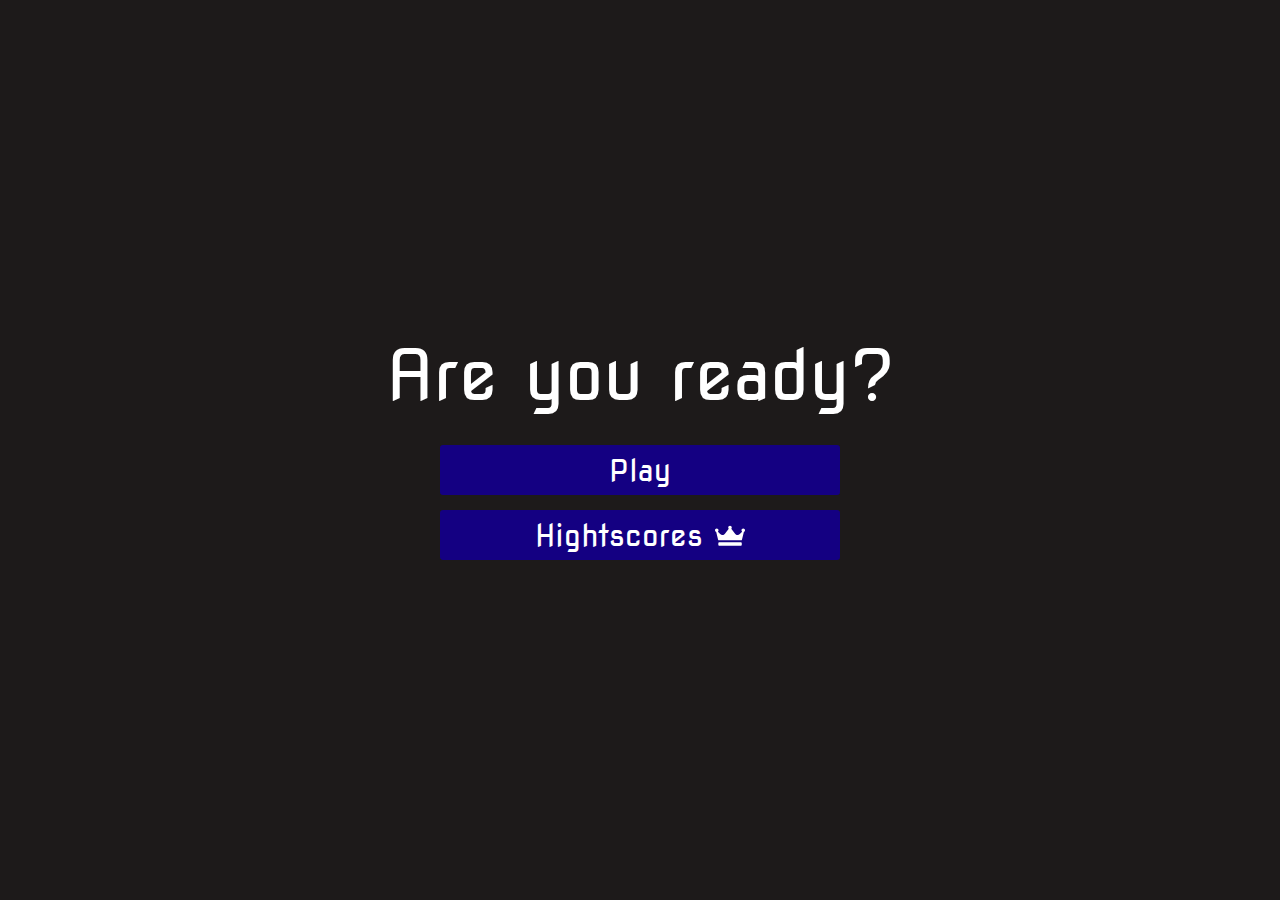
<file: index.html>
<!DOCTYPE html>
<html lang="en">
<head>

    <meta charset="UTF-8">
    <meta http-equiv="X-UA-Compatible" content="IE=edge">
    <meta name="viewport" content="width=device-width, initial-scale=1.0">
    <title>Quiz</title>
    <link rel="stylesheet" href="reset.css">
    <link rel="stylesheet" href="style.css">
    <link rel="preconnect" href="https://fonts.gstatic.com">
    <link href="https://fonts.googleapis.com/css2?family=Nova+Square&display=swap" rel="stylesheet">

</head>
<body>
    <div class="container">
        <h1>Are you ready?</h1>
        <a href="test.html" class="btn">Play</a>
        <a href="" class="btn">Hightscores <img src="img/icons/crown.svg" id="crown" alt="crown"></a>
    </div>
</body>
</html>
</file>
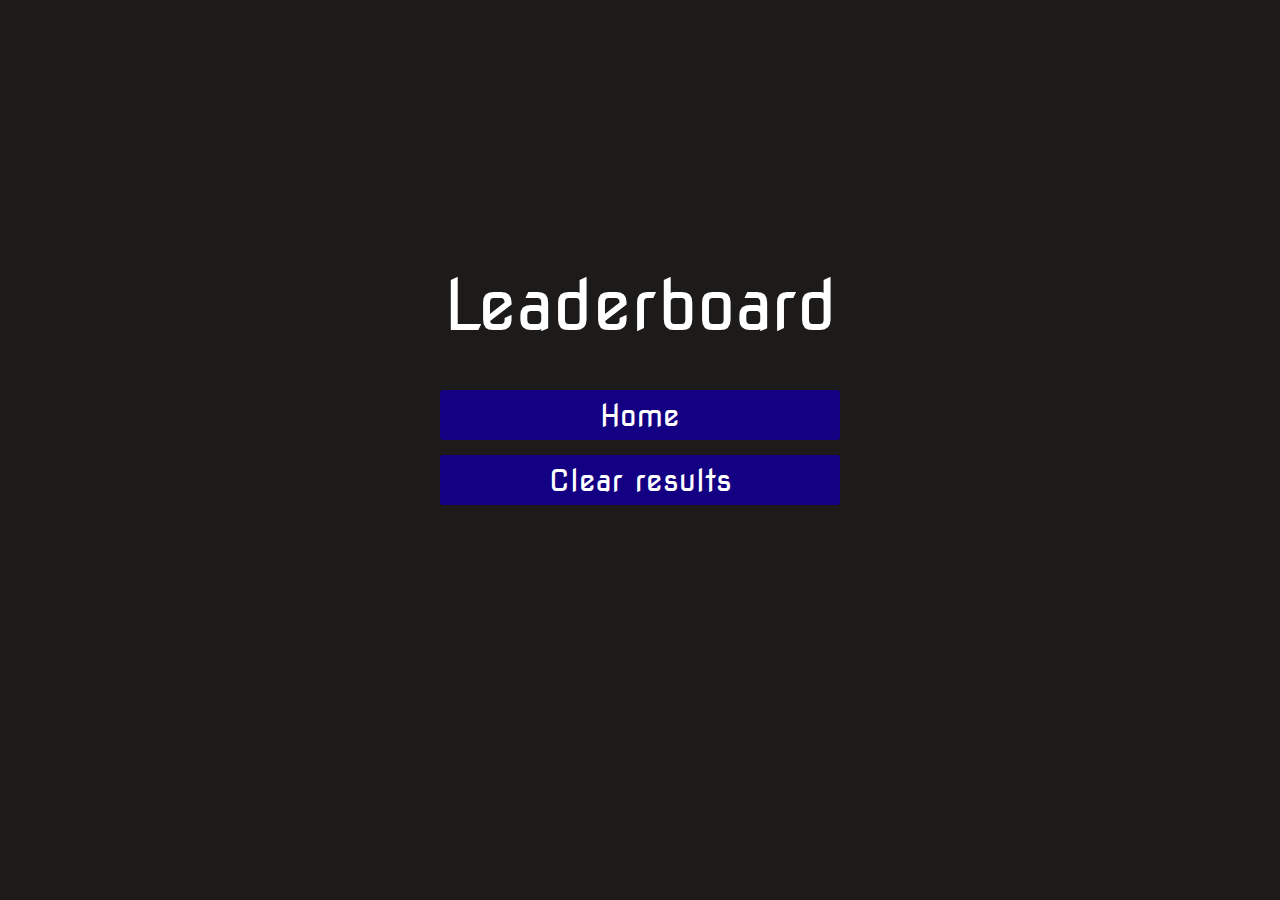
<file: records.html>
<!DOCTYPE html>
<html lang="en">
<head>
    <meta charset="UTF-8">
    <meta http-equiv="X-UA-Compatible" content="IE=edge">
    <meta name="viewport" content="width=device-width, initial-scale=1.0">
    <title>Records</title>
    <link rel="preconnect" href="https://fonts.gstatic.com">
    <link href="https://fonts.googleapis.com/css2?family=Nova+Square&display=swap" rel="stylesheet">
    <link rel="stylesheet" href="reset.css">
    <link rel="stylesheet" href="records.css">
</head>
<body>
    <h1>Leaderboard</h1>
    <div class="list">
        <!-- <div class="item">Brain - 400</div> -->
    </div>
    <a href="index.html" class="btn">Home</a>
    <a href="index.html" class="btn">Clear results</a>
    <script src="records.js"></script>
</body>
</html>
</file>
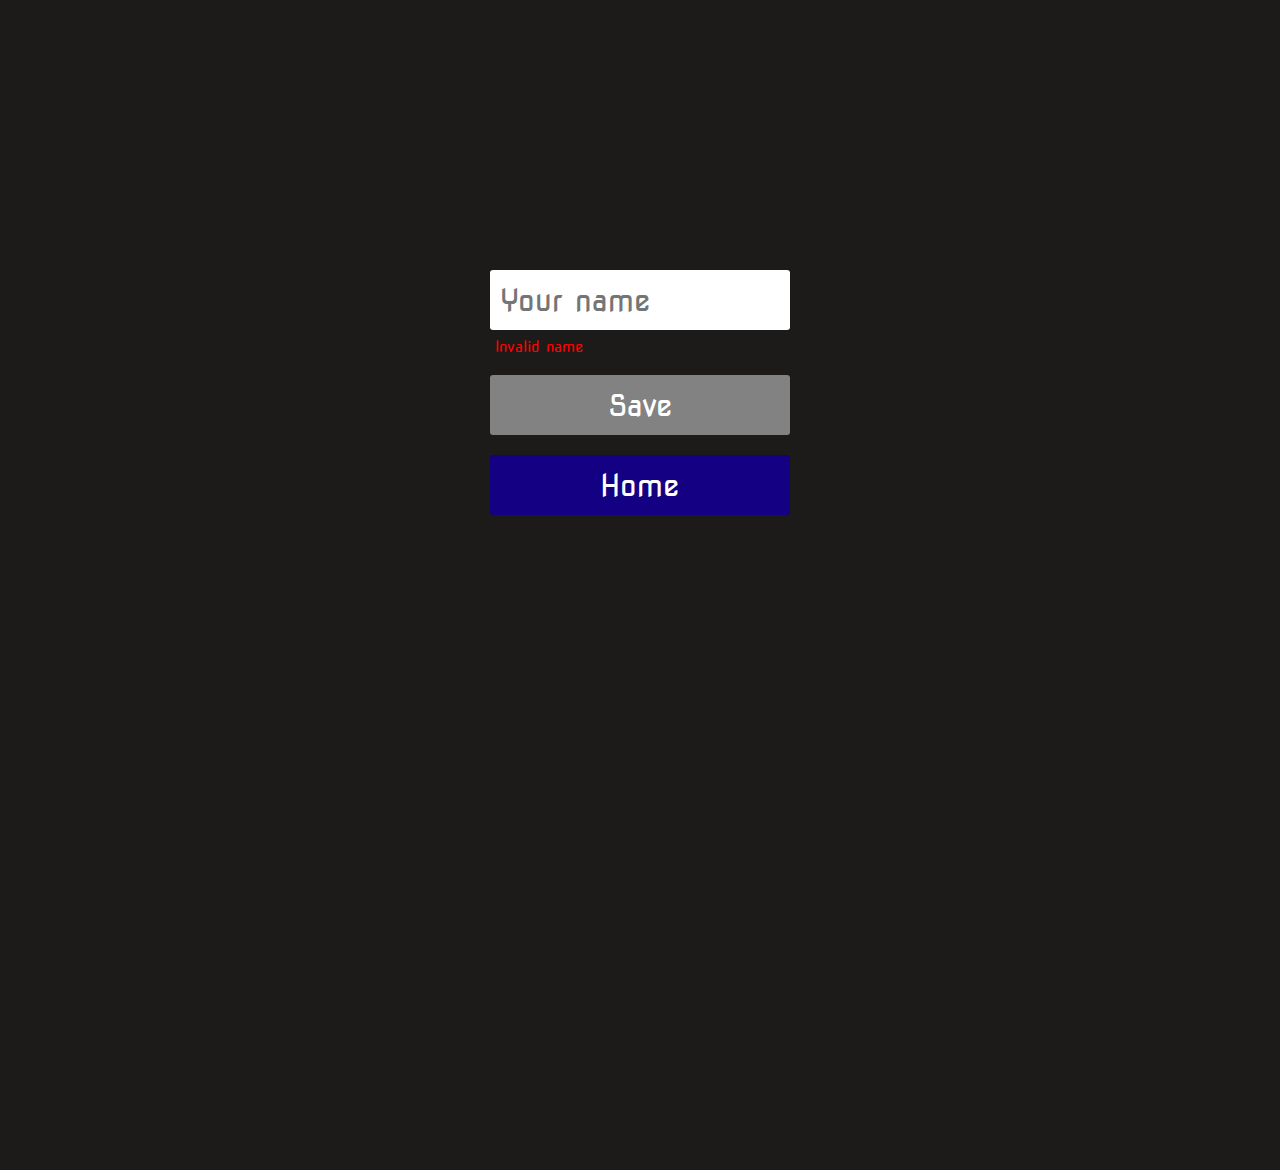
<file: save.html>
<!DOCTYPE html>
<html lang="en">
  <head>
    <meta charset="UTF-8" />
    <meta http-equiv="X-UA-Compatible" content="IE=edge" />
    <meta name="viewport" content="width=device-width, initial-scale=1.0" />
    <title>Current result</title>
    <link rel="stylesheet" href="reset.css" />
    <link rel="stylesheet" href="save.css" />
    <link
      href="https://fonts.googleapis.com/css2?family=Nova+Square&display=swap"
      rel="stylesheet"
    />
  </head>

  <body>
    <div id="score">
      <div class="points_number"></div>
      <input type="text" id="name_input" placeholder="Your name" />
      <span id="message" class="red">Invalid name</span>
      <button class="grey" id="save_btn">Save</button>
      <button id="home" href="index.html">Home</button>
    </div>
    <script src="./save.js"></script>
  </body>
</html>
</file>
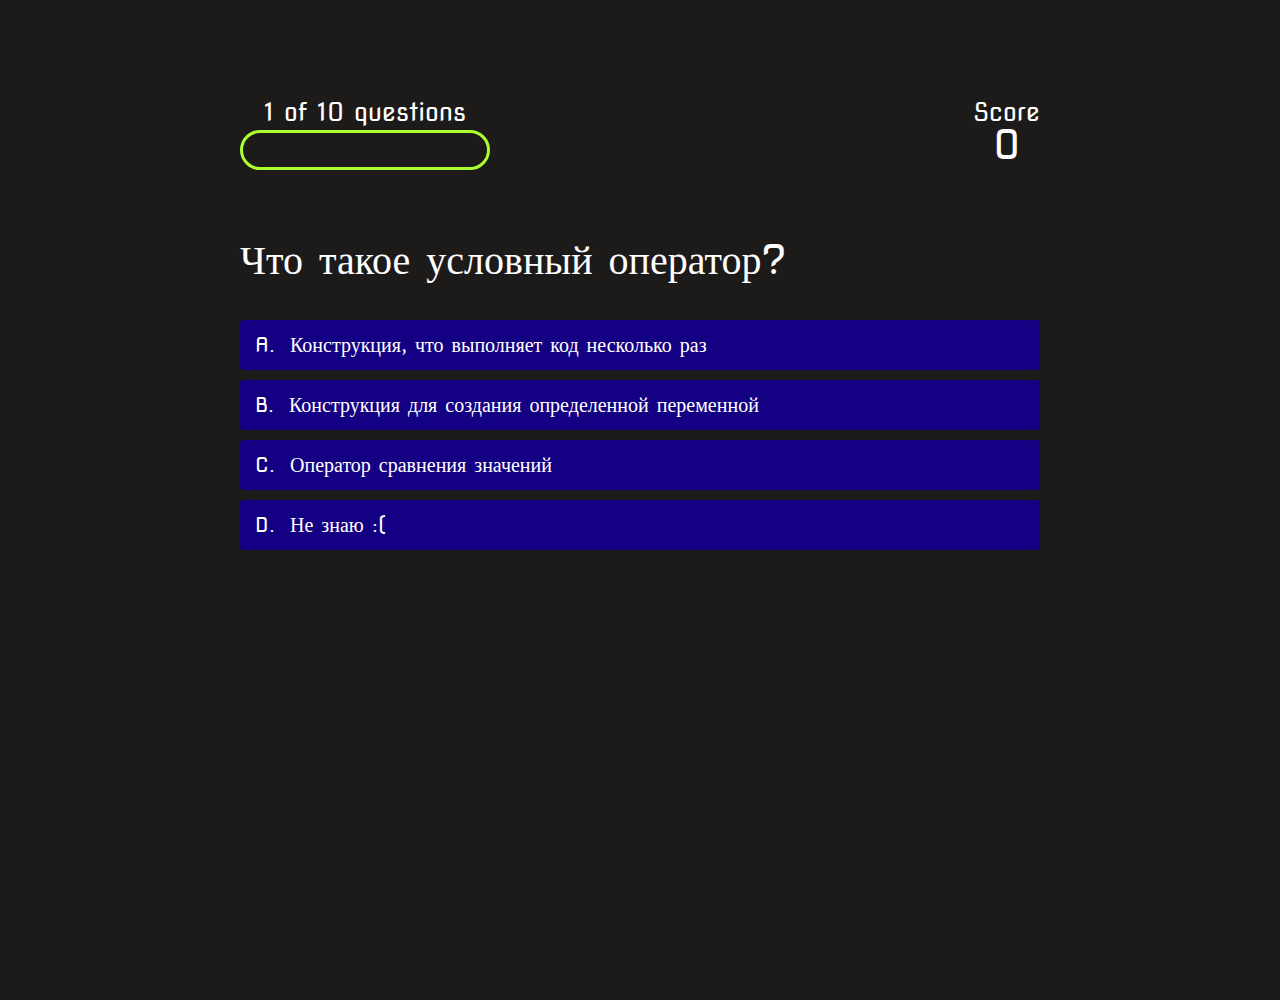
<file: test.html>
<!DOCTYPE html>
<html lang="en">
<head>
    <meta charset="UTF-8">
    <meta http-equiv="X-UA-Compatible" content="IE=edge">
    <meta name="viewport" content="width=device-width, initial-scale=1.0">
    <title>Quiz page</title>
    <link rel="stylesheet" href="reset.css">
    <link rel="stylesheet" href="test.css">
    <link href="https://fonts.googleapis.com/css2?family=Nova+Square&display=swap" rel="stylesheet">

</head>
<body>
    <div class="container">
        <div id="progress-and-score">
            <div id="progress-bar">
                <div id="progress-counter">1 of 10 questions</div>
                <div id="progress-line">
                    <div id="line"></div>
                </div>
            </div>
            <div id="current-score">
                <p>Score</p>
                <p id="score">0</p>
            </div>
        </div>
        <div id="quiz">
            <p id="question-text">Lorem ipsum dolor, sit amet consectetur adipisicing elit. Corrupti velit nisi cumque?</p>
            <div id="choice">
                <div class="choice-btn" id="choice1" data-number="1">
                    <span class="prefix">A.</span>
                    <span class="variant">Lorem ipsum dolor sit amet consectetur adipisicing elit</span>
                </div>
                <div class="choice-btn" id="choice2" data-number="2">
                    <span class="prefix">B.</span>
                    <span class="variant">Lorem ipsum dolor sit amet consectetur adipisicing elit</span>
                </div>
                <div class="choice-btn" id="choice3" data-number="3">
                    <span class="prefix">C.</span>
                    <span class="variant">Lorem ipsum dolor sit amet consectetur adipisicing elit</span>
                </div>
                <div class="choice-btn" id="choice4" data-number="4">
                    <span class="prefix">D.</span>
                    <span class="variant">Lorem ipsum dolor sit amet consectetur adipisicing elit</span>
                </div>
            </div>
        </div>
        
    </div>
    <script src="test.js"></script>
</body>
</html>
</file>
<file: style.css>
/* @import url('https://fonts.googleapis.com/css2?family=Nova+Square&display=swap'); */

:root{
    background-color: rgb(29, 26, 26);
}

* {
    box-sizing: border-box;
    margin: 0;
    padding: 0;
    font-size: 50px;
    font-family: 'Nova Square', cursive;
}

body{
    height: 100vh;
}

.btn{
    display: block;

    margin-top: 15px;
    height: 50px;
    width: 400px;
    border-radius: 3px;
    
    background-color: rgb(20, 0, 130);
    color: white;
    text-decoration: none;
    padding-top: 10px;

    font-size: 30px;
    text-align: center;
    font-family: 'Nova Square', cursive;

    transition-duration: 0.05s;
}

.btn:hover{
    transform: scale(1.03);
    background-color: rgb(23, 0, 155);
    color: rgba(256, 256, 256, 0.85)
}

.container{
    height: 100%;
    display: flex;
    flex-direction: column;
    align-items: center;
    justify-content: center;
}

#crown{
    height: 30px;
    fill: white;
}

h1{
    font-family: 'Nova Square', cursive;
    color: white;
    font-size: 70px;
    margin-bottom: 20px;
}
</file>
<file: records.css>
:root{
    background-color: rgb(29, 26, 26);
}

* {
    box-sizing: border-box;
    margin: 0;
    padding: 0;
    font-size: 50px;
    font-family: 'Nova Square', cursive;
}

body{
    height: 70vh;
}

h1{
    font-family: 'Nova Square', cursive;
    margin-top: 30vh;
    text-align: center;
    color: white;
    font-size: 70px;
    margin-bottom: 20px;
}

.list{
    width: 400px;
    margin: 50px auto;
    padding-left: 80px;
}

.item{
    font-family: 'Nova Square', cursive;
    color: white;
    font-size: 30px;
}

.btn{
    display: block;
    margin: 0 auto;

    margin-top: 15px;
    height: 50px;
    width: 400px;
    border-radius: 3px;
    
    background-color: rgb(20, 0, 130);
    color: white;
    text-decoration: none;
    padding-top: 10px;

    font-size: 30px;
    text-align: center;
    font-family: 'Nova Square', cursive;

    transition-duration: 0.05s;
}

.btn:hover{
    transform: scale(1.03);
    background-color: rgb(23, 0, 155);
    color: rgba(256, 256, 256, 0.85)
}


#clear{
    background-color: rgb(20, 0, 130);
}
</file>
<file: save.css>
:root{
    background-color: rgb(29, 26, 26);
}

* {
    box-sizing: border-box;
    margin: 0;
    padding: 0;
    font-size: 50px;
    font-family: 'Nova Square', cursive;
}

body{
    height: 100vh;
}

#score{

    width: 300px;
    margin: 0 auto;
}

.points_number{
    margin-top: 30vh;
    text-align: center;
    font-size: 50px;
    font-family: 'Nova Square', cursive;
    color: white;
}

#name_input{
    display: block;
    margin: 0 auto;
    margin-top: 30px;
    width: 300px;
    height: 60px;
    border-radius: 3px;
    outline: none;
    border: none;

    padding: 10px;
    font-size: 30px;
}

button{
    display: block;
    margin-top: 20px;
    width: 300px;
    font-size: 30px;
    height: 60px;
    border: none;
    border-radius: 3px;

    color: white;
    transition-duration: 0.3s;
    /* background-color: rgb(20, 0, 130); */
}

button:hover{
    opacity: 0.7;
}

#message{
    display: block;
    padding-left: 5px;
    margin-top: 10px;
    font-size: 15px;
    font-family: 'Nova Square', cursive;
}

.red{
    color: red;
    transition-duration: 0.2s;
}

.green{
    color: green;
    transition-duration: 0.2s;
}


.grey{
    background-color: rgb(130, 130, 130);
    cursor: not-allowed;

    transition-duration: 0.2s;
}

.blue{
    background-color: rgb(20, 0, 130);
    cursor: pointer;

    transition-duration: 0.2s;
}

#home{
    background-color: rgb(20, 0, 130);
}
</file>
<file: test.css>
:root{
    background-color: rgb(29, 26, 26);
}

* {
    box-sizing: border-box;
    margin: 0;
    padding: 0;
    font-size: 50px;
    font-family: 'Nova Square', cursive;
}

body{
    height: 100vh;
}

.container{
    margin: 0 auto;
    margin-top: 100px;
    width: 800px;
    color: white;
    font-family: 'Nova Square', cursive;
}

#progress-line{
    margin-top: 5px;
    width: 250px;
    height: 40px;
    /* background-color: #fff; */
    border: 3px rgb(171, 255, 46) solid;
    border-radius: 20px;
    overflow: hidden;
    display: flex;
    align-items: center;

    background: linear-gradient(90deg, rgba(171, 255, 46,1) 0%, rgba(171, 255, 46,1) 33%, rgba(171, 255, 46,0) 33%);
}


#progress-bar{
    display: flex;
    flex-direction: column;
    align-items: center;
}

#score{
    text-align: center;
    font-size: 40px;
}
#progress-and-score{
    display: flex;
    justify-content: space-between;
    font-size: 25px;
}

#quiz{
    margin-top: 70px;
}

#choice{
    margin-top: 40px;
}

.variant{
    margin-left: 15px;
}

.choice-btn{
    display: flex;
    align-items: center;
    height: 50px;
    font-size: 20px;
    padding-left: 15px;
    border-radius: 3px;
    margin-top: 10px;
    width: 800px;
    background-color: rgb(20, 0, 130);
    transition-duration: .5s;
}

.choice-btn-hover{
    transition-duration: .2s;
    transform: scale(1.015);
    background-color: rgb(23, 0, 155);
    color: rgba(256, 256, 256, 0.85);
    cursor: pointer;
}

#question-text{
    font-size: 40px;
}

.green{
    transition-duration: .5s;
    background-color: green;
}

.red{
    transition-duration: .5s;
    background-color: red;
}
</file>
